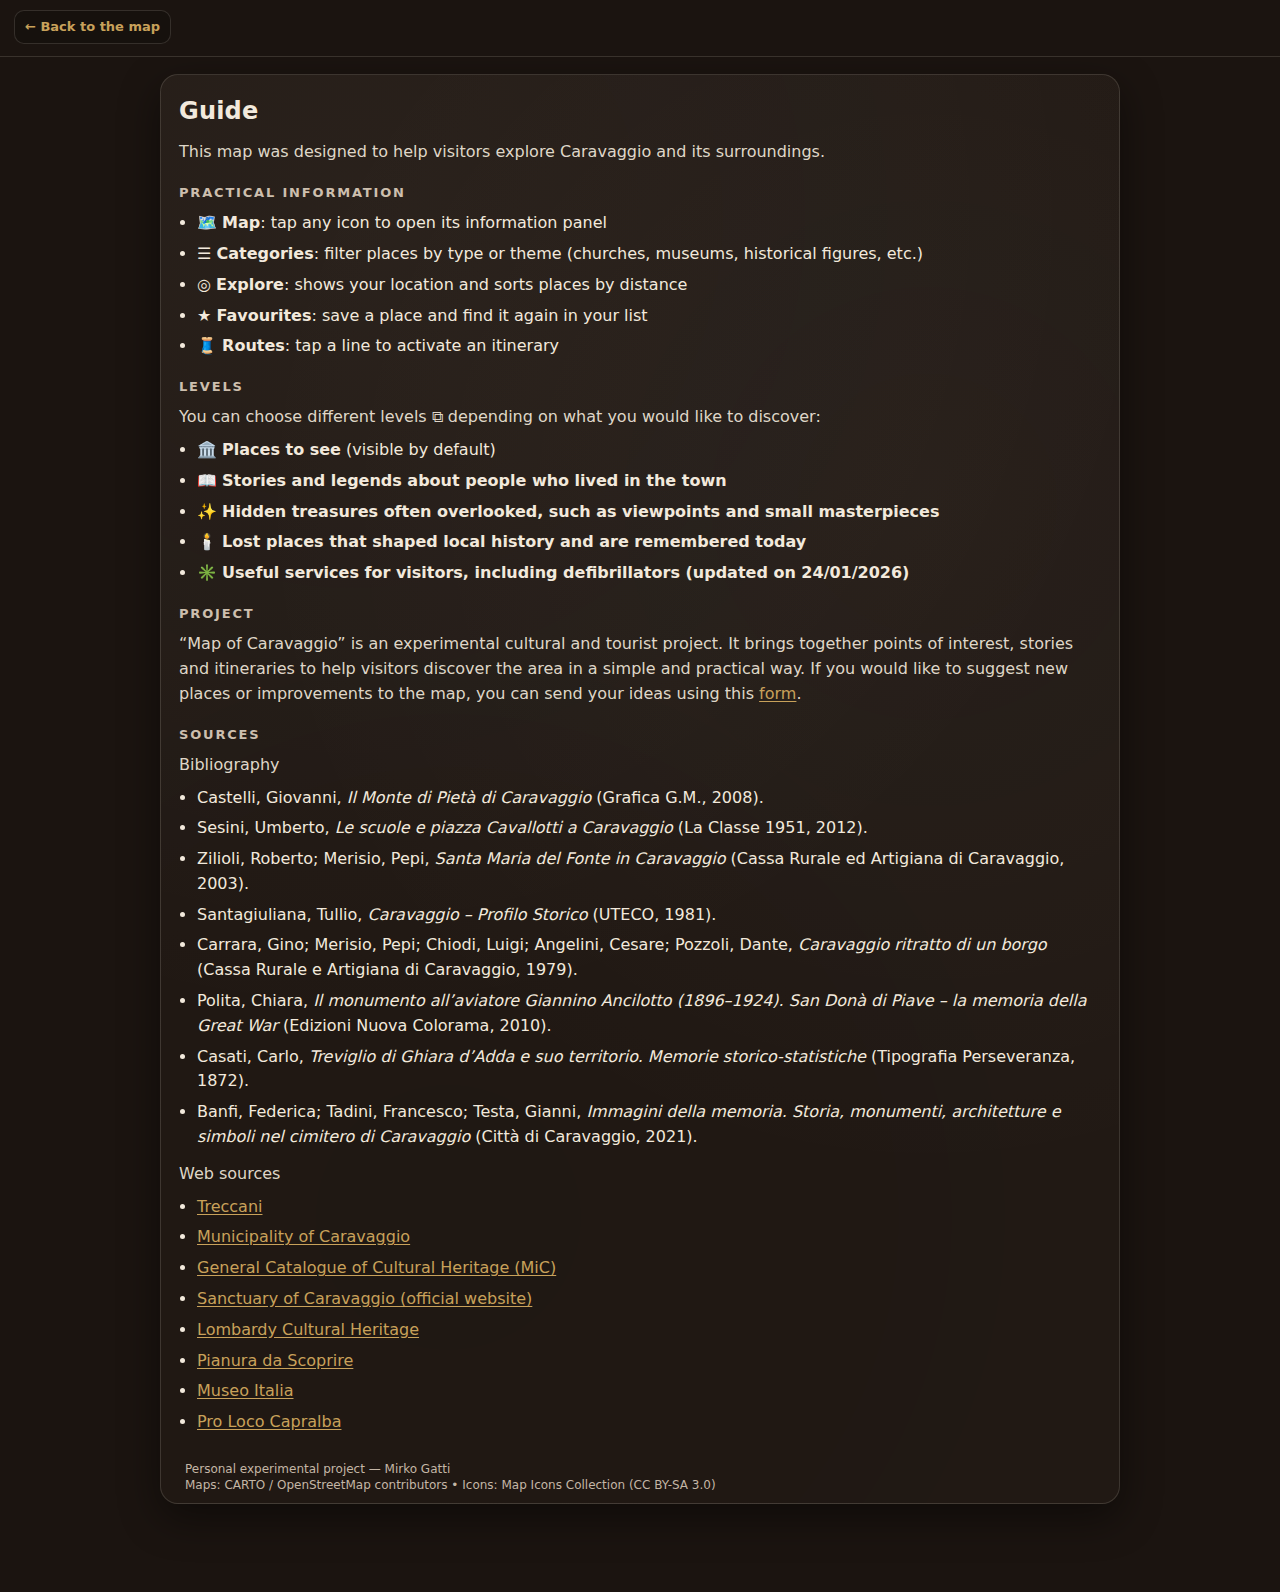
<file: guida-en.html>
<!doctype html>
<html lang="en">
<head>
  <meta charset="utf-8">
  <meta name="viewport" content="width=device-width,initial-scale=1">
  <title>Guide – Map of Caravaggio</title>
  <link rel="stylesheet" href="legal.css">
  <link rel="manifest" href="manifest.webmanifest">
  <link rel="icon" href="favicon.jpg">
  <link rel="apple-touch-icon" href="apple-touch-icon.jpg">
  <meta name="theme-color" content="#1b1410">
  <meta name="apple-mobile-web-app-capable" content="yes">
  <meta name="apple-mobile-web-app-status-bar-style" content="black-translucent">
</head>

<body class="legal">
  <header class="legal-top">
    <a class="legal-back" href="en.html">← Back to the map</a>
  </header>

  <main class="legal-wrap">
    <article class="legal-card">
      <h1>Guide</h1>

      <p>This map was designed to help visitors explore Caravaggio and its surroundings.</p>

      <h2>Practical information</h2>
      <ul>
        <li>🗺️ <strong>Map</strong>: tap any icon to open its information panel</li>
        <li>☰ <strong>Categories</strong>: filter places by type or theme (churches, museums, historical figures, etc.)</li>
        <li>◎ <strong>Explore</strong>: shows your location and sorts places by distance</li>
        <li>★ <strong>Favourites</strong>: save a place and find it again in your list</li>
        <li>🧵 <strong>Routes</strong>: tap a line to activate an itinerary</li>
      </ul>

      <h2>Levels</h2>
      <p>You can choose different levels ⧉ depending on what you would like to discover:</p>
      <ul>
        <li>🏛️ <strong>Places to see</strong> (visible by default)</li>
        <li>📖 <strong>Stories and legends about people who lived in the town</strong></li>
        <li>✨ <strong>Hidden treasures often overlooked, such as viewpoints and small masterpieces</strong></li>
        <li>🕯️ <strong>Lost places that shaped local history and are remembered today</strong></li>
        <li>✳️ <strong>Useful services for visitors, including defibrillators (updated on 24/01/2026)</strong></li>
      </ul>

      <h2>Project</h2>
      <p>
        “Map of Caravaggio” is an experimental cultural and tourist project. It brings together points of interest, stories and itineraries to help visitors discover the area in a simple and practical way.
        If you would like to suggest new places or improvements to the map, you can send your ideas using this
        <a href="https://forms.gle/2mvVZyHxidQeCyop7" target="_blank" rel="noopener noreferrer">form</a>.
      </p>

      <h2>Sources</h2>

      <p>Bibliography</p>
      <ul>
        <li>Castelli, Giovanni, <i>Il Monte di Pietà di Caravaggio</i> (Grafica G.M., 2008).</li>
        <li>Sesini, Umberto, <i>Le scuole e piazza Cavallotti a Caravaggio</i> (La Classe 1951, 2012).</li>
        <li>Zilioli, Roberto; Merisio, Pepi, <i>Santa Maria del Fonte in Caravaggio</i> (Cassa Rurale ed Artigiana di Caravaggio, 2003).</li>
        <li>Santagiuliana, Tullio, <i>Caravaggio – Profilo Storico</i> (UTECO, 1981).</li>
        <li>Carrara, Gino; Merisio, Pepi; Chiodi, Luigi; Angelini, Cesare; Pozzoli, Dante, <i>Caravaggio ritratto di un borgo</i> (Cassa Rurale e Artigiana di Caravaggio, 1979).</li>
        <li>Polita, Chiara, <i>Il monumento all’aviatore Giannino Ancilotto (1896–1924). San Donà di Piave – la memoria della Great War</i> (Edizioni Nuova Colorama, 2010).</li>
        <li>Casati, Carlo, <i>Treviglio di Ghiara d’Adda e suo territorio. Memorie storico-statistiche</i> (Tipografia Perseveranza, 1872).</li>
        <li>Banfi, Federica; Tadini, Francesco; Testa, Gianni, <i>Immagini della memoria. Storia, monumenti, architetture e simboli nel cimitero di Caravaggio</i> (Città di Caravaggio, 2021).</li>
      </ul>

      <p>Web sources</p>
      <ul>
        <li><a href="https://www.treccani.it/" target="_blank" rel="noopener noreferrer">Treccani</a></li>
        <li><a href="https://www.comune.caravaggio.bg.it/" target="_blank" rel="noopener noreferrer">Municipality of Caravaggio</a></li>
        <li><a href="https://catalogo.beniculturali.it/" target="_blank" rel="noopener noreferrer">General Catalogue of Cultural Heritage (MiC)</a></li>
        <li><a href="https://www.santuariodicaravaggio.org/" target="_blank" rel="noopener noreferrer">Sanctuary of Caravaggio (official website)</a></li>
        <li><a href="https://www.lombardiabeniculturali.it/" target="_blank" rel="noopener noreferrer">Lombardy Cultural Heritage</a></li>
        <li><a href="https://www.pianuradascoprire.it/" target="_blank" rel="noopener noreferrer">Pianura da Scoprire</a></li>
        <li><a href="https://www.www.museionline.info/" target="_blank" rel="noopener noreferrer">Museo Italia</a></li>
        <li><a href="https://www.prolococapralba.it/" target="_blank" rel="noopener noreferrer">Pro Loco Capralba</a></li>
      </ul>

      <footer class="legal-foot">
        Personal experimental project — Mirko Gatti<br>
        Maps: CARTO / OpenStreetMap contributors • Icons: Map Icons Collection (CC BY-SA 3.0)
      </footer>
    </article>
  </main>
</body>
</html>
</file>
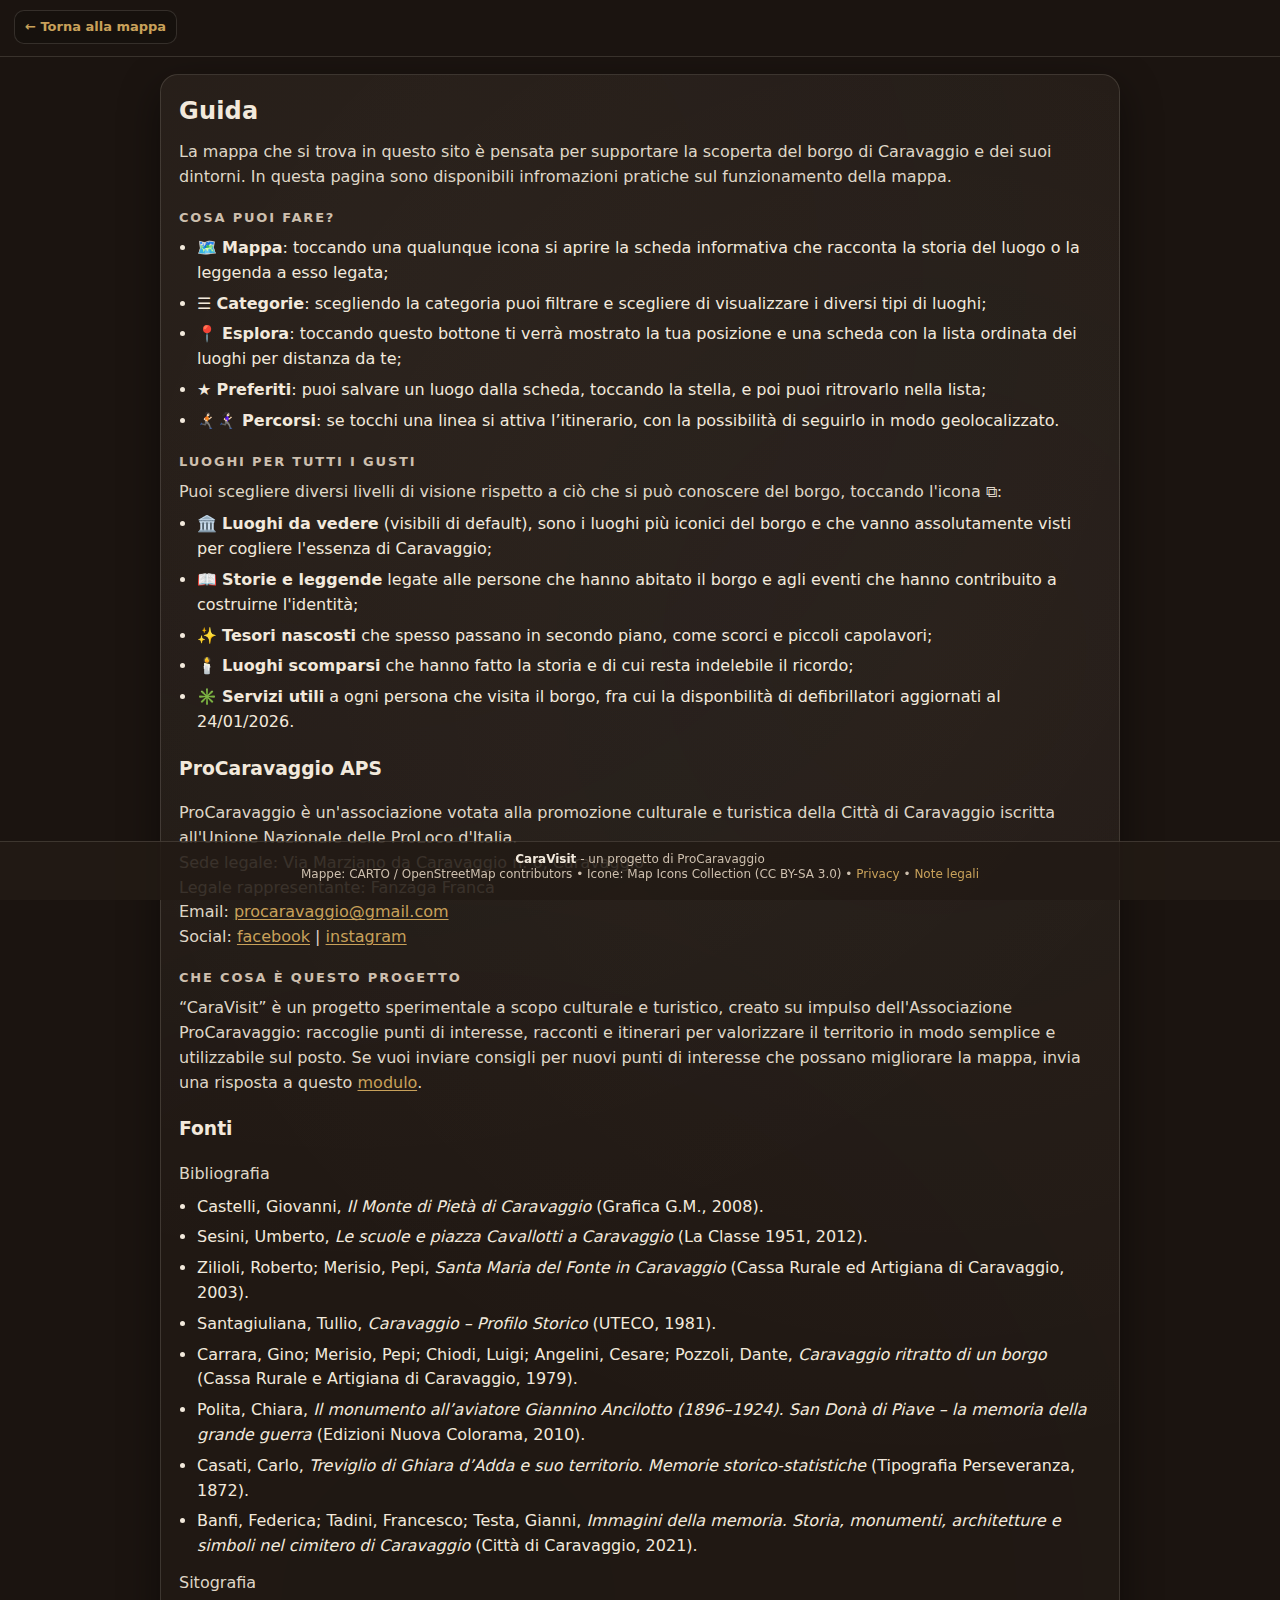
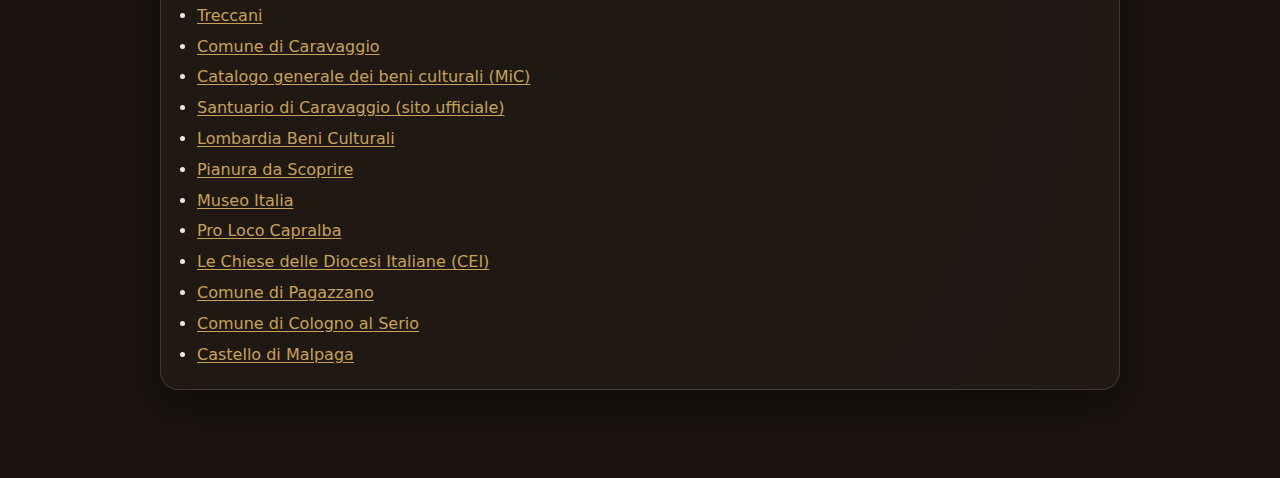
<file: guida.html>
<!doctype html>
<html lang="it">
<head>
  <meta charset="utf-8">
 <meta name="viewport" content="width=device-width,initial-scale=1,viewport-fit=cover">
  <title>Guida – CaraVisit</title>
  <link rel="stylesheet" href="legal.css">
  <link rel="manifest" href="manifest.webmanifest">
<link rel="icon" href="favicon.jpg">
<link rel="apple-touch-icon" href="apple-touch-icon.jpg">
<meta name="theme-color" content="#1b1410">
<meta name="apple-mobile-web-app-capable" content="yes">
<meta name="apple-mobile-web-app-status-bar-style" content="black-translucent">

</head>

<body class="legal">
  <header class="legal-top">
    <a class="legal-back" href="index.html">← Torna alla mappa</a>
  </header>

  <main class="legal-wrap">
    <article class="legal-card">
      <h1>Guida</h1>

<p>La mappa che si trova in questo sito è pensata per supportare la scoperta del borgo di Caravaggio e dei suoi dintorni. In questa pagina sono disponibili infromazioni pratiche sul funzionamento della mappa.</p>

<h2>Cosa puoi fare?</h2>
<ul>
  <li>🗺️ <strong>Mappa</strong>: toccando una qualunque icona si aprire la scheda informativa che racconta la storia del luogo o la leggenda a esso legata;</li>
  <li>☰ <strong>Categorie</strong>: scegliendo la categoria puoi filtrare e scegliere di visualizzare i diversi tipi di luoghi;</li>
  <li>📍 <strong>Esplora</strong>: toccando questo bottone ti verrà mostrato la tua posizione e una scheda con la lista ordinata dei luoghi per distanza da te;</li>
  <li>★ <strong>Preferiti</strong>: puoi salvare un luogo dalla scheda, toccando la stella, e poi puoi ritrovarlo nella lista;</li>
  <li>🏃🏻‍➡️🏃🏻‍♀️‍➡️ <strong>Percorsi</strong>: se tocchi una linea si attiva l’itinerario, con la possibilità di seguirlo in modo geolocalizzato.</li>
</ul>

<h2>Luoghi per tutti i gusti</h2>
<p>Puoi scegliere diversi livelli di visione rispetto a ciò che si può conoscere del borgo, toccando l'icona ⧉:</p>
<ul>
  <li>🏛️ <strong>Luoghi da vedere</strong> (visibili di default), sono i luoghi più iconici del borgo e che vanno assolutamente visti per cogliere l'essenza di Caravaggio;</li>
  <li>📖 <strong>Storie e leggende</strong> legate alle persone che hanno abitato il borgo e agli eventi che hanno contribuito a costruirne l'identità;</li>
  <li>✨ <strong>Tesori nascosti</strong> che spesso passano in secondo piano, come scorci e piccoli capolavori;</li>
  <li>🕯️ <strong>Luoghi scomparsi</strong> che hanno fatto la storia e di cui resta indelebile il ricordo;</li>
  <li>✳️ <strong>Servizi utili</strong> a ogni persona che visita il borgo, fra cui la disponbilità di defibrillatori aggiornati al 24/01/2026.</li>
</ul>

<h3>ProCaravaggio APS</h3>
<p>ProCaravaggio è un'associazione votata alla promozione culturale e turistica della Città di Caravaggio iscritta all'Unione Nazionale delle ProLoco d'Italia.<br>
Sede legale: Via Marziano da Caravaggio n. 6, Caravaggio<br>
Legale rappresentante: Fanzaga Franca<br>
Email: <a href="procaravaggio@gmail.com">procaravaggio@gmail.com</a><br>
Social: <a href="https://www.facebook.com/procaravaggio/">facebook</a> | <a href=https://www.instagram.com/procaravaggio/">instagram</a>
</p>
<h2>Che cosa è questo progetto</h2>
<p>“CaraVisit” è un progetto sperimentale a scopo culturale e turistico, creato su impulso dell'Associazione ProCaravaggio: raccoglie punti di interesse, racconti e itinerari per valorizzare il territorio in modo semplice e utilizzabile sul posto. Se vuoi inviare consigli per nuovi punti di interesse che possano migliorare la mappa, invia una risposta a questo <a href="https://forms.gle/2mvVZyHxidQeCyop7" target="_blank" rel="noopener noreferrer">modulo</a>.</p>

      
<h3>Fonti</h3>

<p>Bibliografia</p>
<ul>
  <li>Castelli, Giovanni, <i>Il Monte di Pietà di Caravaggio</i> (Grafica G.M., 2008).</li>
  <li>Sesini, Umberto, <i>Le scuole e piazza Cavallotti a Caravaggio</i> (La Classe 1951, 2012).</li>
  <li>Zilioli, Roberto; Merisio, Pepi, <i>Santa Maria del Fonte in Caravaggio</i> (Cassa Rurale ed Artigiana di Caravaggio, 2003).</li>
  <li>Santagiuliana, Tullio, <i>Caravaggio – Profilo Storico</i> (UTECO, 1981).</li>
  <li>Carrara, Gino; Merisio, Pepi; Chiodi, Luigi; Angelini, Cesare; Pozzoli, Dante, <i>Caravaggio ritratto di un borgo</i> (Cassa Rurale e Artigiana di Caravaggio, 1979).</li>
  <li>Polita, Chiara, <i>Il monumento all’aviatore Giannino Ancilotto (1896–1924). San Donà di Piave – la memoria della grande guerra</i> (Edizioni Nuova Colorama, 2010).</li>
  <li>Casati, Carlo, <i>Treviglio di Ghiara d’Adda e suo territorio. Memorie storico-statistiche</i> (Tipografia Perseveranza, 1872).</li>
  <li>Banfi, Federica; Tadini, Francesco; Testa, Gianni, <i>Immagini della memoria. Storia, monumenti, architetture e simboli nel cimitero di Caravaggio</i> (Città di Caravaggio, 2021).</li>
</ul>

<p>Sitografia</p>
<ul>
  <li><a href="https://www.treccani.it/" target="_blank" rel="noopener noreferrer">Treccani</a></li>
  <li><a href="https://www.comune.caravaggio.bg.it/" target="_blank" rel="noopener noreferrer">Comune di Caravaggio</a></li>
  <li><a href="https://catalogo.beniculturali.it/" target="_blank" rel="noopener noreferrer">Catalogo generale dei beni culturali (MiC)</a></li>
  <li><a href="https://www.santuariodicaravaggio.org/" target="_blank" rel="noopener noreferrer">Santuario di Caravaggio (sito ufficiale)</a></li>
  <li><a href="https://www.lombardiabeniculturali.it/" target="_blank" rel="noopener noreferrer">Lombardia Beni Culturali</a></li>
  <li><a href="https://www.pianuradascoprire.it/" target="_blank" rel="noopener noreferrer">Pianura da Scoprire</a></li>
  <li><a href="https://www.www.museionline.info/" target="_blank" rel="noopener noreferrer">Museo Italia</a></li>
  <li><a href="https://www.prolococapralba.it/" target="_blank" rel="noopener noreferrer">Pro Loco Capralba</a></li>
   <li><a href="https://chieseitaliane.chiesacattolica.it/" target="_blank" rel="noopener noreferrer">Le Chiese delle Diocesi Italiane (CEI)</a></li>
  <li><a href="https://www.comune.pagazzano.bg.it/" target="_blank" rel="noopener noreferrer">Comune di Pagazzano</a></li>
  <li><a href="https://www.comune.colognoalserio.bg.it/" target="_blank" rel="noopener noreferrer">Comune di Cologno al Serio</a></li>
   <li><a href="https://castellomalpaga.it/" target="_blank" rel="noopener noreferrer">Castello di Malpaga</a></li>
</ul>


  <footer class="footer">
  <div class="footer-inner">
    <div class="footer-text">
 <strong> CaraVisit</strong> - un progetto di ProCaravaggio<br>
  Mappe: CARTO / OpenStreetMap contributors • Icone: Map Icons Collection (CC BY-SA 3.0) •
  <a href="privacy.html">Privacy</a> •
  <a href="note-legali.html">Note legali</a>
</div>
  </div>
</footer>
  </main>
</body>
</html>
</file>
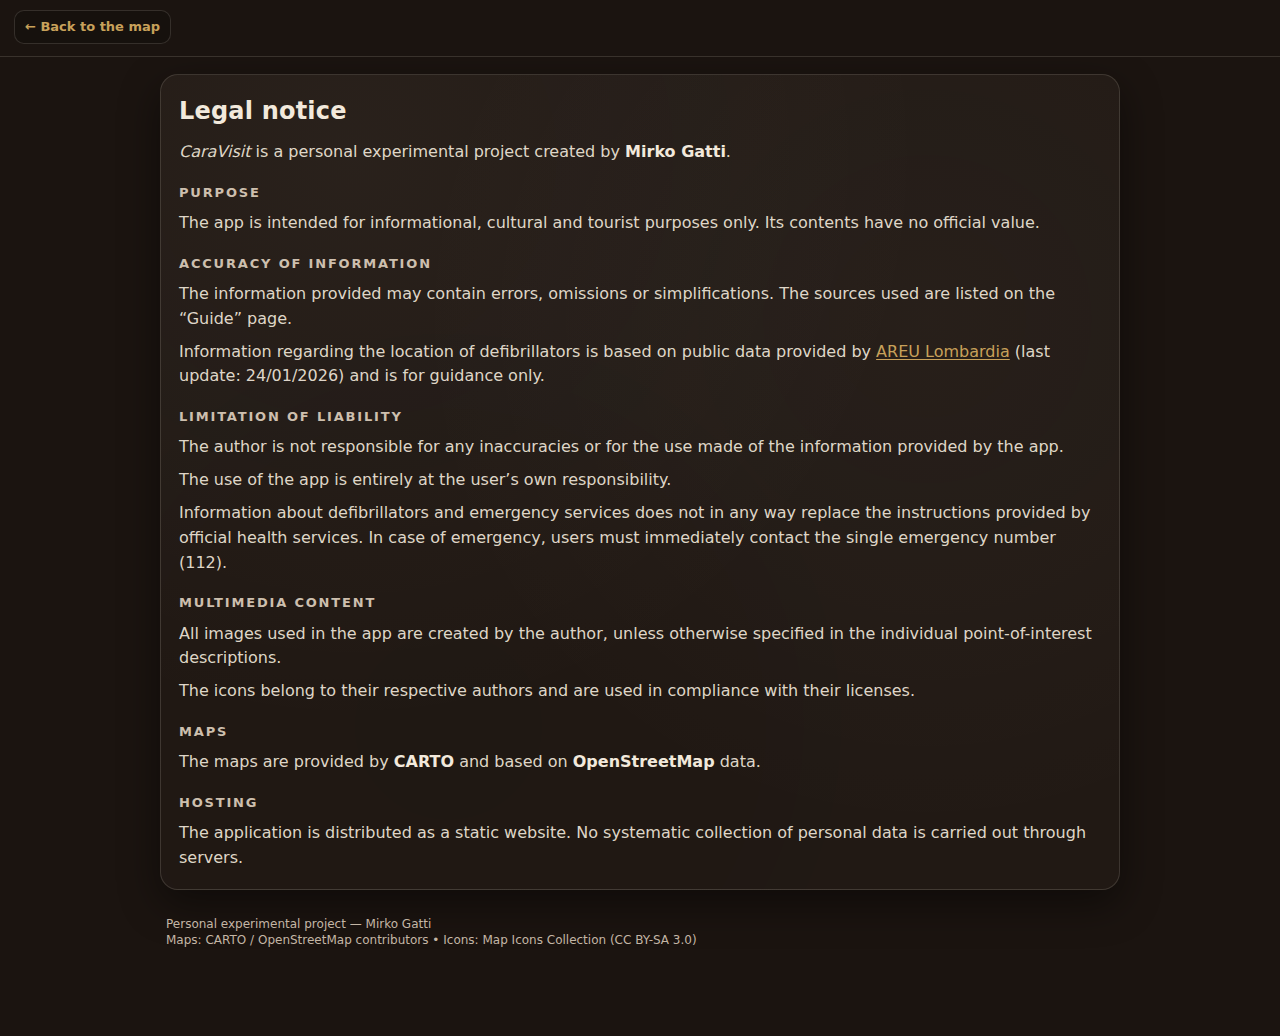
<file: note-legali-en.html>
<!doctype html>
<html lang="en">
<head>
  <meta charset="utf-8">
  <meta name="viewport" content="width=device-width,initial-scale=1">
  <title>Legal notice – Map of Caravaggio</title>
  <link rel="stylesheet" href="legal.css">
  <link rel="manifest" href="manifest.webmanifest">
  <link rel="icon" href="favicon.png">
  <link rel="apple-touch-icon" href="apple-touch-icon.png">
  <meta name="theme-color" content="#1b1410">
  <meta name="apple-mobile-web-app-capable" content="yes">
  <meta name="apple-mobile-web-app-status-bar-style" content="black-translucent">
</head>

<body class="legal">
  <header class="legal-top">
    <a class="legal-back" href="en.html">← Back to the map</a>
  </header>

  <main class="legal-wrap">
    <article class="legal-card">
      <h1>Legal notice</h1>

      <p><i>CaraVisit</i> is a personal experimental project created by <strong>Mirko Gatti</strong>.</p>

      <h2>Purpose</h2>
      <p>The app is intended for informational, cultural and tourist purposes only. Its contents have no official value.</p>

      <h2>Accuracy of information</h2>
      <p>The information provided may contain errors, omissions or simplifications. The sources used are listed on the “Guide” page.</p>

      <p>
        Information regarding the location of defibrillators is based on public data provided by
        <a href="https://www.areu.lombardia.it/web/home/mappa-dae-lombardia" target="_blank" rel="noopener">AREU Lombardia</a>
        (last update: 24/01/2026) and is for guidance only.
      </p>

      <h2>Limitation of liability</h2>
      <p>The author is not responsible for any inaccuracies or for the use made of the information provided by the app.</p>
      <p>The use of the app is entirely at the user’s own responsibility.</p>
      <p>
        Information about defibrillators and emergency services does not in any way replace the instructions provided by official health services.
        In case of emergency, users must immediately contact the single emergency number (112).
      </p>

      <h2>Multimedia content</h2>
      <p>All images used in the app are created by the author, unless otherwise specified in the individual point-of-interest descriptions.</p>
      <p>The icons belong to their respective authors and are used in compliance with their licenses.</p>

      <h2>Maps</h2>
      <p>The maps are provided by <strong>CARTO</strong> and based on <strong>OpenStreetMap</strong> data.</p>

      <h2>Hosting</h2>
      <p>The application is distributed as a static website. No systematic collection of personal data is carried out through servers.</p>

    </article>

    <footer class="legal-foot">
      Personal experimental project — Mirko Gatti<br>
      Maps: CARTO / OpenStreetMap contributors • Icons: Map Icons Collection (CC BY-SA 3.0)
    </footer>
  </main>
</body>
</html>
</file>
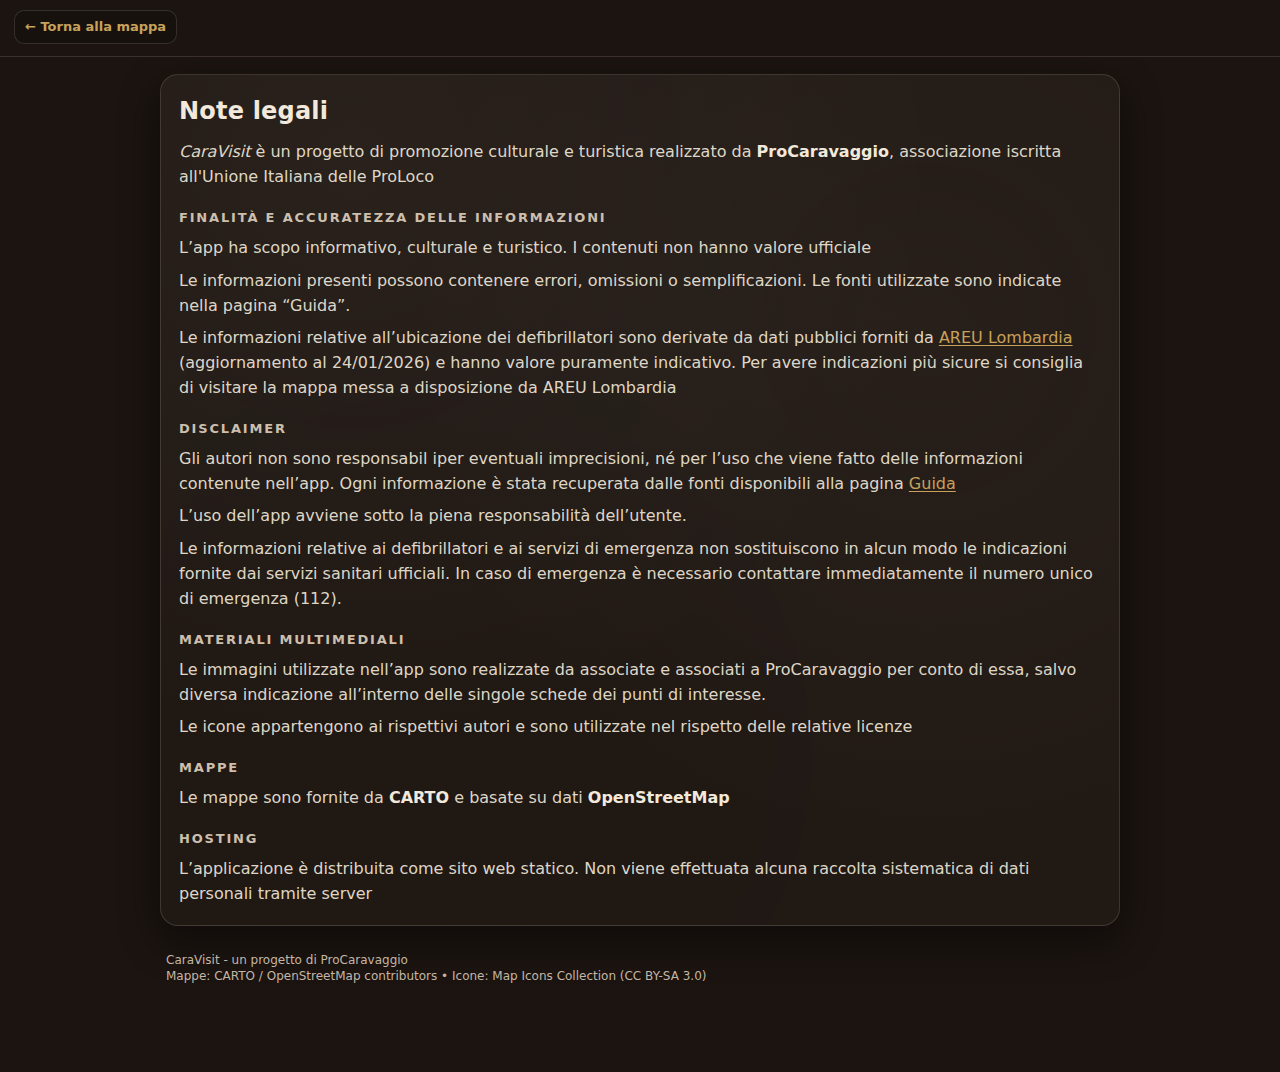
<file: note-legali.html>
<!doctype html>
<html lang="it">
<head>
  <meta charset="utf-8">
  <meta name="viewport" content="width=device-width,initial-scale=1">
  <title>Note legali – CaraVisit</title>
  <link rel="stylesheet" href="legal.css">
  <link rel="manifest" href="manifest.webmanifest">
<link rel="icon" href="favicon.png">
<link rel="apple-touch-icon" href="apple-touch-icon.png">
<meta name="theme-color" content="#1b1410">
<meta name="apple-mobile-web-app-capable" content="yes">
<meta name="apple-mobile-web-app-status-bar-style" content="black-translucent">

</head>

<body class="legal">
  <header class="legal-top">
    <a class="legal-back" href="index.html">← Torna alla mappa</a>
  </header>

  <main class="legal-wrap">
    <article class="legal-card">
     <h1>Note legali</h1>

<p><i>CaraVisit</i> è un progetto di promozione culturale e turistica realizzato da <strong>ProCaravaggio</strong>, associazione iscritta all'Unione Italiana delle ProLoco</p>

<h2>Finalità e accuratezza delle informazioni</h2>
<p>L’app ha scopo informativo, culturale e turistico. I contenuti non hanno valore ufficiale</p>
<p>Le informazioni presenti possono contenere errori, omissioni o semplificazioni. Le fonti utilizzate sono indicate nella pagina “Guida”.</p>

<p>Le informazioni relative all’ubicazione dei defibrillatori sono derivate da dati pubblici forniti da <a href="https://www.areu.lombardia.it/web/home/mappa-dae-lombardia" target="_blank" rel="noopener">AREU Lombardia</a> (aggiornamento al 24/01/2026) e hanno valore puramente indicativo. Per avere indicazioni più sicure si consiglia di visitare la mappa messa a disposizione da AREU Lombardia</p>

<h2>Disclaimer</h2>
<p>Gli autori non sono responsabil iper eventuali imprecisioni, né per l’uso che viene fatto delle informazioni contenute nell’app. Ogni informazione è stata recuperata dalle fonti disponibili alla pagina <a href="https://mirkogatti1998.github.io/mappacaravaggio/guida" target="_blank" rel="noopener">Guida</a></p>
<p>L’uso dell’app avviene sotto la piena responsabilità dell’utente.</p>
<p>Le informazioni relative ai defibrillatori e ai servizi di emergenza non sostituiscono in alcun modo le indicazioni fornite dai servizi sanitari ufficiali. In caso di emergenza è necessario contattare immediatamente il numero unico di emergenza (112).</p>

<h2>Materiali multimediali</h2>
<p>Le immagini utilizzate nell’app sono realizzate da associate e associati a ProCaravaggio per conto di essa, salvo diversa indicazione all’interno delle singole schede dei punti di interesse.</p>
<p>Le icone appartengono ai rispettivi autori e sono utilizzate nel rispetto delle relative licenze</p>

<h2>Mappe</h2>
<p>Le mappe sono fornite da <strong>CARTO</strong> e basate su dati <strong>OpenStreetMap</strong></p>

<h2>Hosting</h2>
<p>L’applicazione è distribuita come sito web statico. Non viene effettuata alcuna raccolta sistematica di dati personali tramite server</p>

    </article>

    <footer class="legal-foot">
      CaraVisit - un progetto di ProCaravaggio<br>
      Mappe: CARTO / OpenStreetMap contributors • Icone: Map Icons Collection (CC BY-SA 3.0)
    </footer>
  </main>
</body>
</html>
</file>
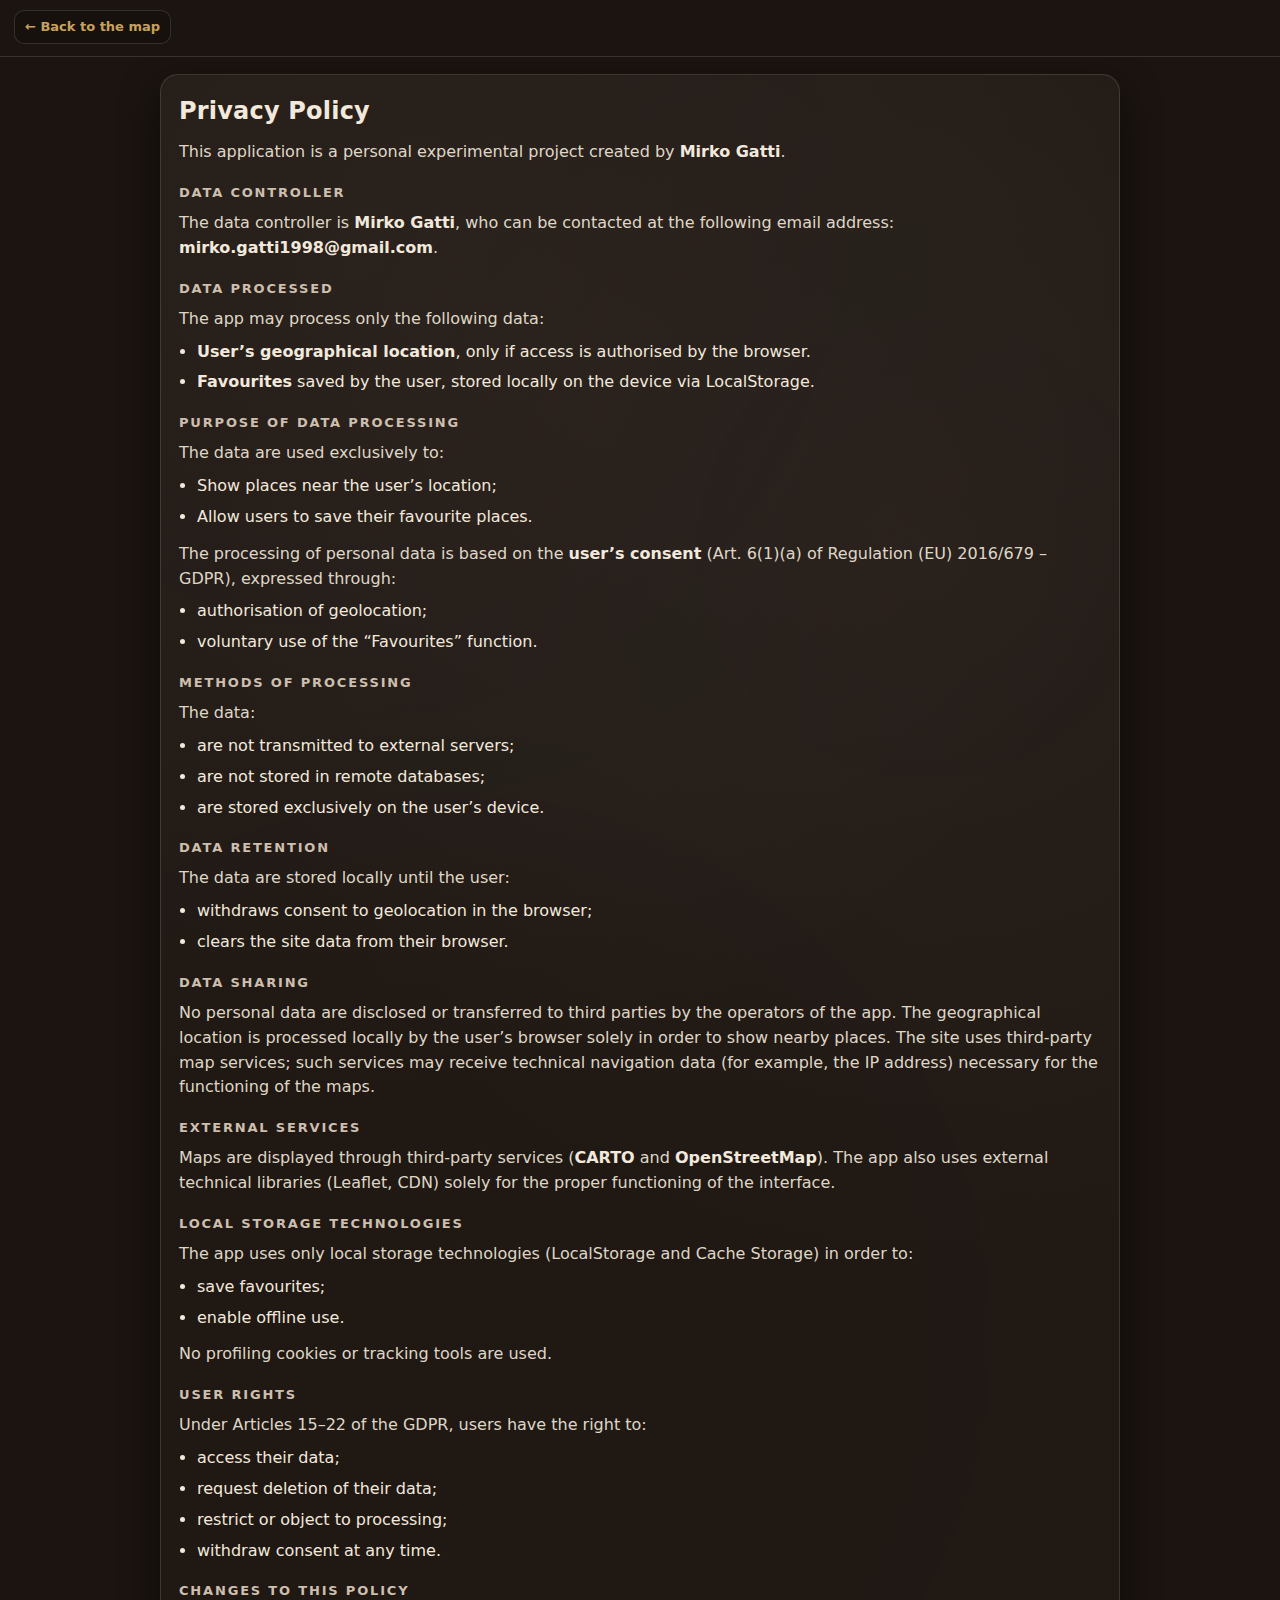
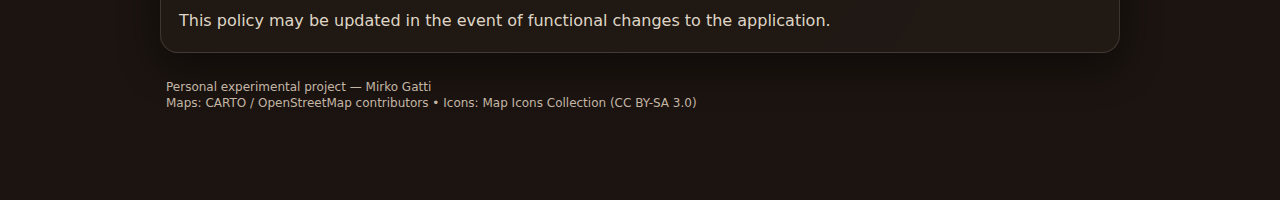
<file: privacy-en.html>
<!doctype html>
<html lang="en">
<head>
  <meta charset="utf-8">
  <meta name="viewport" content="width=device-width,initial-scale=1">
  <title>Privacy Policy – Map of Caravaggio</title>
  <link rel="stylesheet" href="legal.css">
  <link rel="manifest" href="manifest.webmanifest">
  <link rel="icon" href="favicon.png">
  <link rel="apple-touch-icon" href="apple-touch-icon.png">
  <meta name="theme-color" content="#1b1410">
  <meta name="apple-mobile-web-app-capable" content="yes">
  <meta name="apple-mobile-web-app-status-bar-style" content="black-translucent">
</head>

<body class="legal">
  <header class="legal-top">
    <a class="legal-back" href="en.html">← Back to the map</a>
  </header>

  <main class="legal-wrap">
    <article class="legal-card">
      <h1>Privacy Policy</h1>

      <p>This application is a personal experimental project created by <strong>Mirko Gatti</strong>.</p>

      <h2>Data controller</h2>
      <p>The data controller is <strong>Mirko Gatti</strong>, who can be contacted at the following email address: <strong>mirko.gatti1998@gmail.com</strong>.</p>

      <h2>Data processed</h2>
      <p>The app may process only the following data:</p>
      <ul>
        <li><strong>User’s geographical location</strong>, only if access is authorised by the browser.</li>
        <li><strong>Favourites</strong> saved by the user, stored locally on the device via LocalStorage.</li>
      </ul>

      <h2>Purpose of data processing</h2>
      <p>The data are used exclusively to:</p>
      <ul>
        <li>Show places near the user’s location;</li>
        <li>Allow users to save their favourite places.</li>
      </ul>

      <p>
        The processing of personal data is based on the <strong>user’s consent</strong>
        (Art. 6(1)(a) of Regulation (EU) 2016/679 – GDPR), expressed through:
      </p>
      <ul>
        <li>authorisation of geolocation;</li>
        <li>voluntary use of the “Favourites” function.</li>
      </ul>

      <h2>Methods of processing</h2>
      <p>The data:</p>
      <ul>
        <li>are not transmitted to external servers;</li>
        <li>are not stored in remote databases;</li>
        <li>are stored exclusively on the user’s device.</li>
      </ul>

      <h2>Data retention</h2>
      <p>The data are stored locally until the user:</p>
      <ul>
        <li>withdraws consent to geolocation in the browser;</li>
        <li>clears the site data from their browser.</li>
      </ul>

      <h2>Data sharing</h2>
      <p>
        No personal data are disclosed or transferred to third parties by the operators of the app.
        The geographical location is processed locally by the user’s browser solely in order to show nearby places.
        The site uses third-party map services; such services may receive technical navigation data
        (for example, the IP address) necessary for the functioning of the maps.
      </p>

      <h2>External services</h2>
      <p>
        Maps are displayed through third-party services (<strong>CARTO</strong> and <strong>OpenStreetMap</strong>).
        The app also uses external technical libraries (Leaflet, CDN) solely for the proper functioning of the interface.
      </p>

      <h2>Local storage technologies</h2>
      <p>The app uses only local storage technologies (LocalStorage and Cache Storage) in order to:</p>
      <ul>
        <li>save favourites;</li>
        <li>enable offline use.</li>
      </ul>
      <p>No profiling cookies or tracking tools are used.</p>

      <h2>User rights</h2>
      <p>Under Articles 15–22 of the GDPR, users have the right to:</p>
      <ul>
        <li>access their data;</li>
        <li>request deletion of their data;</li>
        <li>restrict or object to processing;</li>
        <li>withdraw consent at any time.</li>
      </ul>

      <h2>Changes to this policy</h2>
      <p>This policy may be updated in the event of functional changes to the application.</p>

    </article>

    <footer class="legal-foot">
      Personal experimental project — Mirko Gatti<br>
      Maps: CARTO / OpenStreetMap contributors • Icons: Map Icons Collection (CC BY-SA 3.0)
    </footer>
  </main>
</body>
</html>
</file>
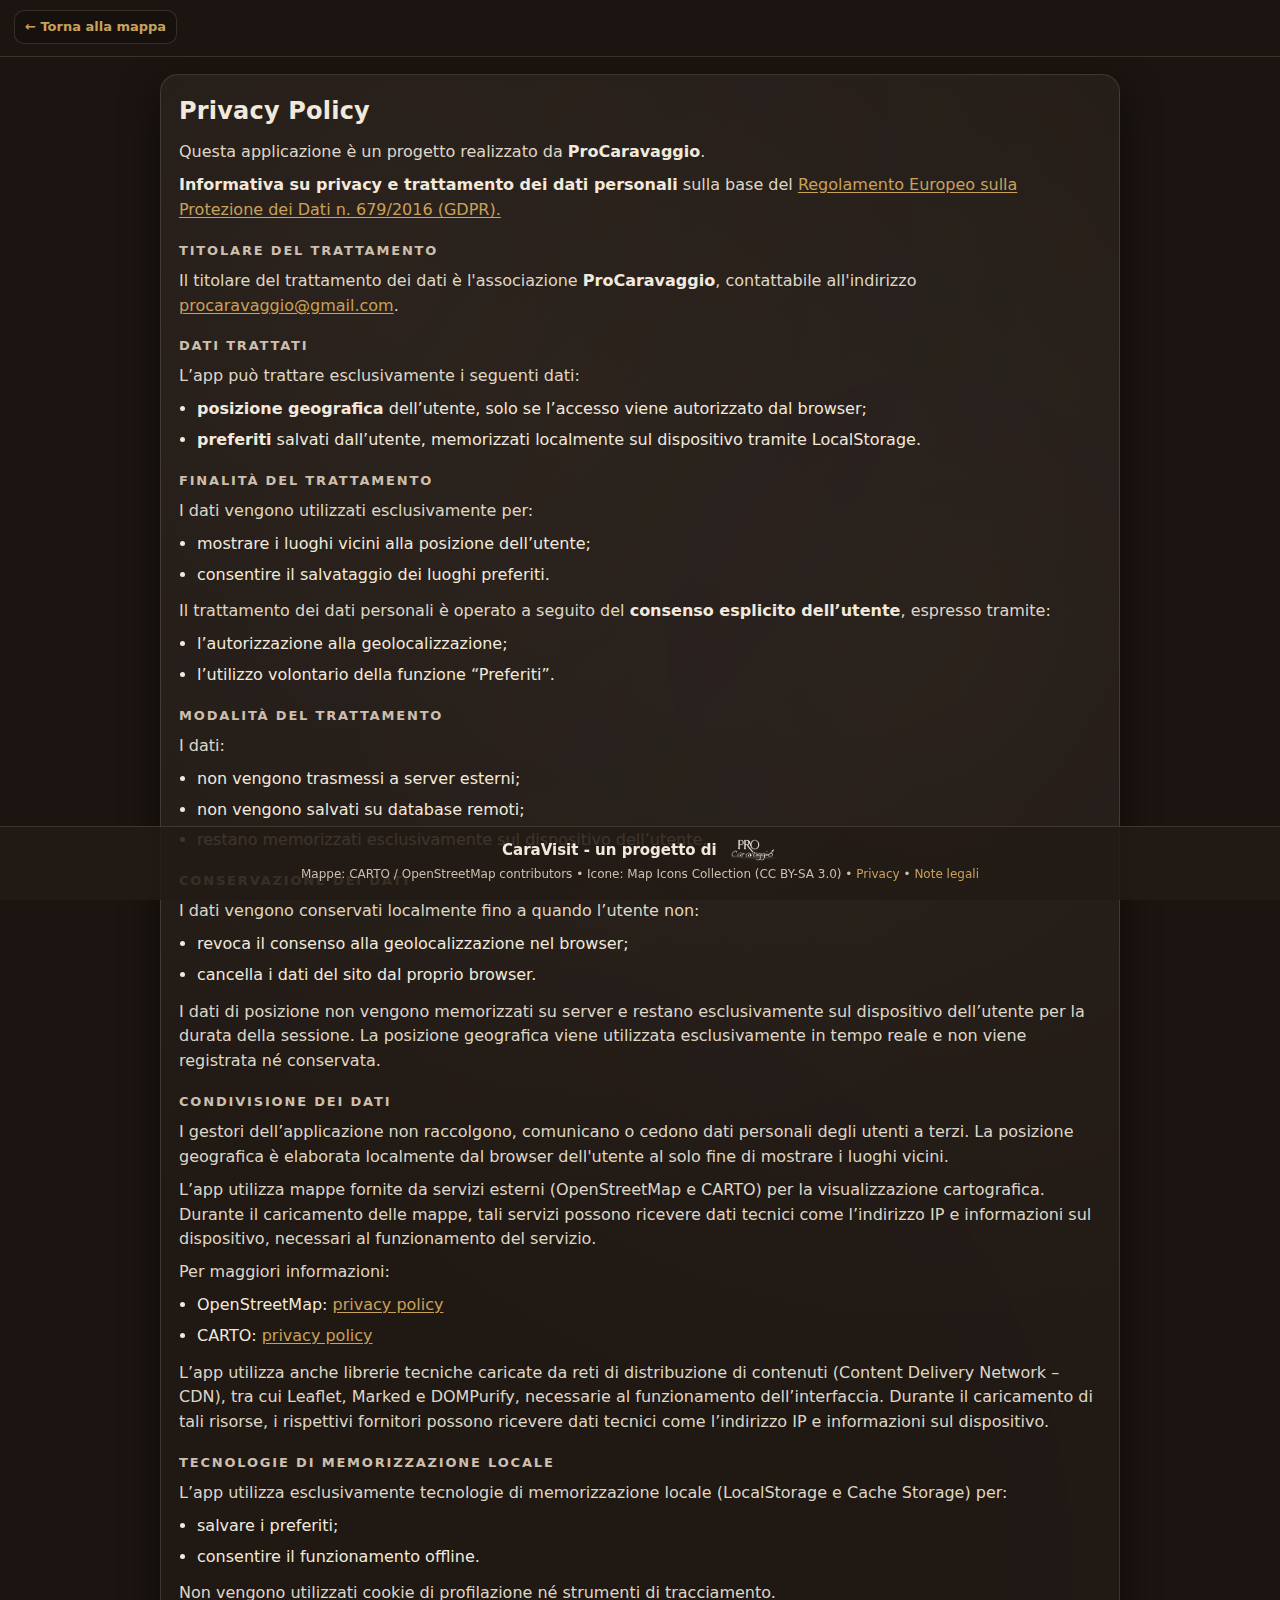
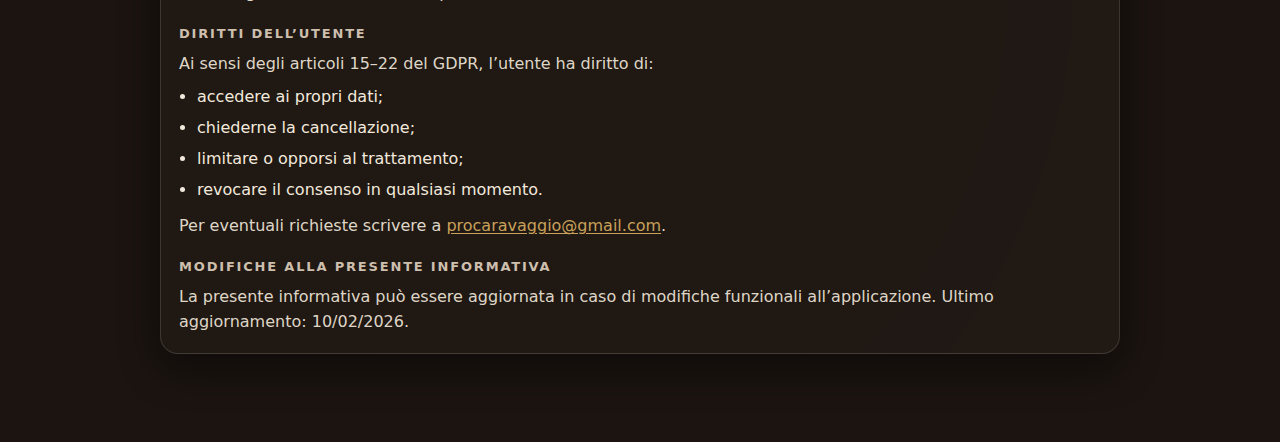
<file: privacy.html>
<!doctype html>
<html lang="it">
<head>
  <meta charset="utf-8">
<meta name="viewport" content="width=device-width,initial-scale=1,viewport-fit=cover">
  <title>Privacy Policy – CaraVisit</title>
  <link rel="stylesheet" href="legal.css">
  <link rel="manifest" href="manifest.webmanifest">
<link rel="icon" href="favicon.png">
<link rel="apple-touch-icon" href="apple-touch-icon.png">
<meta name="theme-color" content="#1b1410">
<meta name="apple-mobile-web-app-capable" content="yes">
<meta name="apple-mobile-web-app-status-bar-style" content="black-translucent">

</head>

<body class="legal">
  <header class="legal-top">
    <a class="legal-back" href="index.html">← Torna alla mappa</a>
  </header>

  <main class="legal-wrap">
    <article class="legal-card">
      <h1>Privacy Policy</h1>

<p>Questa applicazione è un progetto realizzato da <strong>ProCaravaggio</strong>.</p>

<p><strong>Informativa su privacy e trattamento dei dati personali</strong> sulla base del <a href="https://www.garanteprivacy.it/il-testo-del-regolamento">Regolamento Europeo sulla Protezione dei Dati n. 679/2016 (GDPR).</a>  
     
      
<h2>Titolare del trattamento</h2>
<p>Il titolare del trattamento dei dati è l'associazione <strong>ProCaravaggio</strong>, contattabile all'indirizzo <a href="mailto:procaravaggio@gmail.com">procaravaggio@gmail.com</a>.</p>

<h2>Dati trattati</h2>
<p>L’app può trattare esclusivamente i seguenti dati:</p>
<ul>
  <li><strong>posizione geografica</strong> dell’utente, solo se l’accesso viene autorizzato dal browser;</li>
  <li><strong>preferiti</strong> salvati dall’utente, memorizzati localmente sul dispositivo tramite LocalStorage.</li>
</ul>

<h2>Finalità del trattamento</h2>
<p>I dati vengono utilizzati esclusivamente per:</p>
<ul>
  <li>mostrare i luoghi vicini alla posizione dell’utente;</li>
  <li>consentire il salvataggio dei luoghi preferiti.</li>
</ul>

<p>Il trattamento dei dati personali è operato a seguito del <strong>consenso esplicito dell’utente</strong>, espresso tramite:</p>
<ul>
  <li>l’autorizzazione alla geolocalizzazione;</li>
  <li>l’utilizzo volontario della funzione “Preferiti”.</li>
</ul>

<h2>Modalità del trattamento</h2>
<p>I dati:</p>
<ul>
  <li>non vengono trasmessi a server esterni;</li>
  <li>non vengono salvati su database remoti;</li>
  <li>restano memorizzati esclusivamente sul dispositivo dell’utente.</li>
</ul>

<h2>Conservazione dei dati</h2>
<p>I dati vengono conservati localmente fino a quando l’utente non:</p>
<ul>
  <li>revoca il consenso alla geolocalizzazione nel browser;</li>
  <li>cancella i dati del sito dal proprio browser.</li>
  </ul>
<p>I dati di posizione non vengono memorizzati su server e restano esclusivamente sul dispositivo dell’utente per la durata della sessione. La posizione geografica viene utilizzata esclusivamente in tempo reale
e non viene registrata né conservata.</p>


<h2>Condivisione dei dati</h2>
<p>I gestori dell’applicazione non raccolgono, comunicano o cedono dati personali degli utenti a terzi. La posizione geografica è elaborata localmente dal browser dell'utente al solo fine di mostrare i luoghi vicini.</p>
       <p>
  L’app utilizza mappe fornite da servizi esterni (OpenStreetMap e CARTO) per la
  visualizzazione cartografica. Durante il caricamento delle mappe, tali servizi
  possono ricevere dati tecnici come l’indirizzo IP e informazioni sul dispositivo,
  necessari al funzionamento del servizio.
  </p>

  <p>Per maggiori informazioni:</p>
  <ul>
    <li>
      OpenStreetMap:
      <a href="https://wiki.osmfoundation.org/wiki/Privacy_Policy" target="_blank" rel="noopener noreferrer">
        privacy policy
      </a>
    </li>
    <li>
      CARTO:
      <a href="https://carto.com/privacy/" target="_blank" rel="noopener noreferrer">
        privacy policy
      </a>
    </li>
  </ul>
<p>
L’app utilizza anche librerie tecniche caricate da reti di distribuzione di contenuti
(Content Delivery Network – CDN), tra cui Leaflet, Marked e DOMPurify,
necessarie al funzionamento dell’interfaccia.
Durante il caricamento di tali risorse, i rispettivi fornitori possono ricevere
dati tecnici come l’indirizzo IP e informazioni sul dispositivo.
</p>

<h2>Tecnologie di memorizzazione locale</h2>
<p>L’app utilizza esclusivamente tecnologie di memorizzazione locale (LocalStorage e Cache Storage) per:</p>
<ul>
  <li>salvare i preferiti;</li>
  <li>consentire il funzionamento offline.</li>
</ul>
<p>Non vengono utilizzati cookie di profilazione né strumenti di tracciamento.</p>

<h2>Diritti dell’utente</h2>
<p>Ai sensi degli articoli 15–22 del GDPR, l’utente ha diritto di:</p>
<ul>
  <li>accedere ai propri dati;</li>
  <li>chiederne la cancellazione;</li>
  <li>limitare o opporsi al trattamento;</li>
  <li>revocare il consenso in qualsiasi momento.</li>
</ul>
<p>Per eventuali richieste scrivere a <a href="mailto:procaravaggio@gmail.com">procaravaggio@gmail.com</a>.</p>

<h2>Modifiche alla presente informativa</h2>
<p>La presente informativa può essere aggiornata in caso di modifiche funzionali all’applicazione. Ultimo aggiornamento: 10/02/2026.</p>

    </article>

<footer class="footer">
  <div class="footer-inner">
    <div class="footer-title">
 <strong>CaraVisit</strong> - un progetto di 
<img src="img/procaravaggiologo.png" class="footer-logo" alt="ProCaravaggio"><br>
      </div>
      <div class="footer-text">
  Mappe: CARTO / OpenStreetMap contributors • Icone: Map Icons Collection (CC BY-SA 3.0) •
  <a href="privacy.html">Privacy</a> •
  <a href="note-legali.html">Note legali</a>
</div>
  </div>
</footer>
  </main>
</body>
</html>
</file>
<file: legal.css>
/* Pagina legale: look "foglio" pulito e leggibile */
:root{
  --bg: #1B1410;
  --paper: rgba(34,26,21,.92);
  --paper2: rgba(15,13,11,.35);
  --border: rgba(242,233,220,.14);
  --text: #F2E9DC;
  --muted: #CDBFAE;
  --accent: #C8A15A;
  --shadow: 0 14px 40px rgba(0,0,0,.45);

  --noise: radial-gradient(circle at 20% 10%, rgba(242,233,220,.04), transparent 55%),
           radial-gradient(circle at 80% 30%, rgba(242,233,220,.03), transparent 55%),
           radial-gradient(circle at 30% 80%, rgba(0,0,0,.06), transparent 60%);

  /* layout */
  --footer-h: 56px;
  --legal-top-h: 56px; /* altezza “vera” della barra sopra, esclusa safe-area */
}

body.legal{
  margin:0;
  min-height:100vh;
  background: var(--bg);
  color: var(--text);
  font-family: system-ui, -apple-system, Segoe UI, Roboto, Arial, sans-serif;
  line-height: 1.55;

  /* spazio reale per header+footer su iPhone PWA */
  padding-top: calc(var(--legal-top-h) + env(safe-area-inset-top));
  padding-bottom: calc(var(--footer-h) + env(safe-area-inset-bottom));
}

/* ===== TOP BAR (copre anche la zona sotto l’orario in PWA) ===== */
.legal-top{
  position: fixed;
  top: 0;
  left: 0;
  right: 0;
  z-index: 5000;

  background: #1B1410;
  border-bottom: 1px solid var(--border);

  /* questo “vernicia” l’area della status bar */
  padding-top: env(safe-area-inset-top);
}

.legal-back{
  display:inline-flex;
  align-items:center;
  gap:8px;

  /* questa è la parte “visibile” della barra */
  margin: 10px 14px 12px;

  padding: 6px 10px;
  border-radius: 10px;

  border: 1px solid var(--border);
  background: rgba(15,13,11,.40);

  color: var(--accent);
  text-decoration: none;

  font-weight: 600;
  font-size: 13px;
}
.legal-back:hover{ filter: brightness(1.08); }
.legal-back:visited{ color: var(--accent); }

.legal-wrap{
  max-width: 960px;
  margin: 0 auto;
  padding: 18px 16px 32px;
}

.legal-card{
  background: var(--noise), var(--paper);
  border: 1px solid var(--border);
  border-radius: 18px;
  box-shadow: var(--shadow);
  padding: 18px 18px 10px;
}

.legal-card h1{
  margin: 0 0 10px;
  font-size: 24px;
  letter-spacing:.2px;
}

.legal-card h2{
  margin: 18px 0 8px;
  font-size: 13px;
  letter-spacing: .14em;
  text-transform: uppercase;
  color: var(--muted);
}

.legal-card p{ margin: 8px 0; color: rgba(242,233,220,.92); }
.legal-card strong{ color: var(--text); }

.legal-card ul{
  margin: 8px 0 12px;
  padding-left: 18px;
}
.legal-card li{ margin: 6px 0; }

.legal-card a{
  color: var(--accent);
  text-decoration: underline;
  text-underline-offset: 2px;
}
.legal-card a:hover{ filter: brightness(1.1); }

.legal-foot{
  margin-top: 14px;
  padding: 12px 6px 0;
  color: var(--muted);
  font-size: 12px;
  line-height: 1.35;
  opacity: .95;
}

/* ===== Footer uguale alla mappa ===== */
.footer{
  position: fixed;
  left: 0;
  right: 0;
  bottom: 0;
  z-index: 4000;

  border-top: 1px solid var(--border);
  background: rgba(34,26,21,.88);

  padding: 10px 16px calc(18px + env(safe-area-inset-bottom)) 16px;
  text-align: center;
}

.footer-inner{
  display:flex;
  flex-direction:column;
  gap:4px;
  align-items:center;
}

.footer-title{
  font-weight:700;
  font-size:15px;
  color: var(--text);
  white-space: nowrap;
}


.footer-text{
  font-size:12px;
  color: var(--muted);
  line-height:1.25;
}

.sep{ margin: 0 8px; opacity: .7; }

.footer a{
  color: #C8A15A;
  text-decoration: none;
}
.footer a:hover{ text-decoration: underline; }
.footer a:visited{ color: #C8A15A; }

/* mobile */
@media (max-width: 640px){
  :root{
    --footer-h: 64px;
    --legal-top-h: 62px; /* se vuoi un pelo più “ciccia” sopra */
  }

  .legal-wrap{ padding: 14px 12px 24px; }
  .legal-card{ padding: 16px 14px 8px; }
  .legal-card h1{ font-size: 20px; }

  .footer{ padding: 8px 12px calc(16px + env(safe-area-inset-bottom)) 12px; }
  .footer-title{ font-size: 11px; }
  .footer-text{ font-size: 11px; }
}
.footer-logo{
  height: 26px;        /* regola tra 16 e 22 finché ti piace */
  width: auto;
  vertical-align: middle;
  margin-left: 4px;
}
.logo-center{
  text-align: center;
  margin: 14px 0 6px;
}

.logo-center img{
  height: 85px;      /* regola a occhio */
  max-width: 260px;  /* evita che esploda su mobile */
  width: auto;
}
</file>
